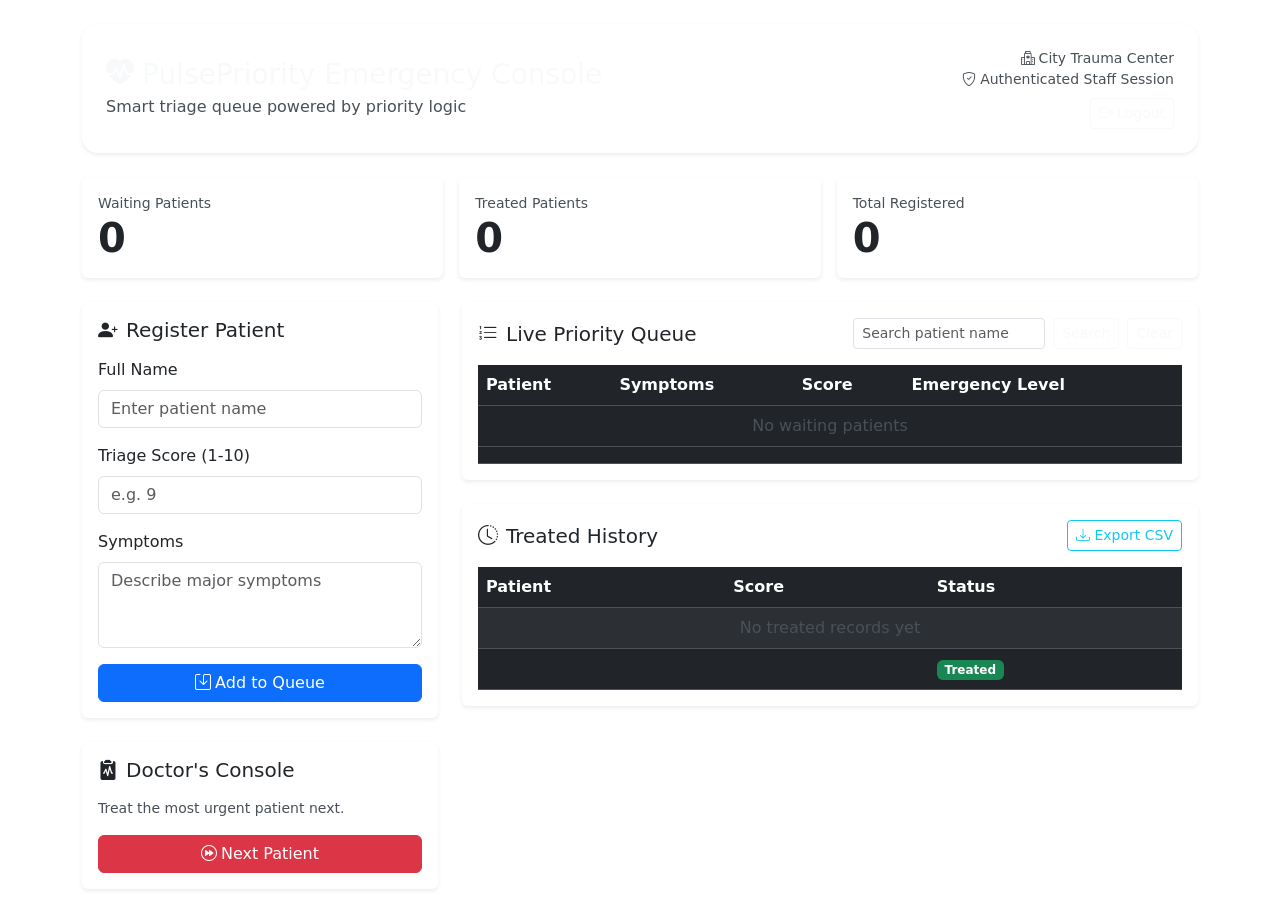
<file: src/main/resources/templates/index.html>
<!DOCTYPE html>
<html lang="en" xmlns:th="http://www.thymeleaf.org">
<head>
    <meta charset="UTF-8">
    <meta name="viewport" content="width=device-width, initial-scale=1">
    <title>PulsePriority Dashboard</title>
    <link href="https://cdn.jsdelivr.net/npm/bootstrap@5.3.3/dist/css/bootstrap.min.css" rel="stylesheet">
    <link href="https://cdn.jsdelivr.net/npm/bootstrap-icons@1.11.3/font/bootstrap-icons.css" rel="stylesheet">
    <link rel="stylesheet" th:href="@{/css/styles.css}">
</head>
<body>
<div class="container py-4">
    <header class="dashboard-header p-4 rounded-4 mb-4 shadow-sm">
        <div class="d-flex justify-content-between align-items-center flex-wrap gap-3">
            <div>
                <h1 class="h3 mb-1 text-light"><i class="bi bi-heart-pulse-fill me-2"></i>PulsePriority Emergency Console</h1>
                <p class="mb-0 text-light-emphasis">Smart triage queue powered by priority logic</p>
            </div>
            <div class="text-end text-light-emphasis small">
                <div><i class="bi bi-hospital me-1"></i>City Trauma Center</div>
                <div><i class="bi bi-shield-check me-1"></i>Authenticated Staff Session</div>
                <a class="btn btn-outline-light btn-sm mt-2" th:href="@{/logout}">
                    <i class="bi bi-box-arrow-right me-1"></i>Logout
                </a>
            </div>
        </div>
    </header>

    <div class="row g-3 mb-4">
        <div class="col-md-4">
            <div class="card card-dark border-0 shadow-sm stat-card">
                <div class="card-body">
                    <div class="text-light-emphasis small">Waiting Patients</div>
                    <div class="display-6 fw-semibold" th:text="${stats.waiting}">0</div>
                </div>
            </div>
        </div>
        <div class="col-md-4">
            <div class="card card-dark border-0 shadow-sm stat-card">
                <div class="card-body">
                    <div class="text-light-emphasis small">Treated Patients</div>
                    <div class="display-6 fw-semibold" th:text="${stats.treated}">0</div>
                </div>
            </div>
        </div>
        <div class="col-md-4">
            <div class="card card-dark border-0 shadow-sm stat-card">
                <div class="card-body">
                    <div class="text-light-emphasis small">Total Registered</div>
                    <div class="display-6 fw-semibold" th:text="${stats.total}">0</div>
                </div>
            </div>
        </div>
    </div>

    <div class="row g-4">
        <div class="col-lg-4">
            <div class="card card-dark border-0 shadow-sm">
                <div class="card-body">
                    <h2 class="h5 mb-3"><i class="bi bi-person-plus-fill me-2"></i>Register Patient</h2>
                    <form th:action="@{/patients}" th:object="${patientRequest}" method="post" class="d-grid gap-3">
                        <div>
                            <label class="form-label">Full Name</label>
                            <input type="text" class="form-control" th:field="*{fullName}" placeholder="Enter patient name">
                        </div>
                        <div>
                            <label class="form-label">Triage Score (1-10)</label>
                            <input type="number" min="1" max="10" class="form-control" th:field="*{triageScore}" placeholder="e.g. 9">
                        </div>
                        <div>
                            <label class="form-label">Symptoms</label>
                            <textarea class="form-control" rows="3" th:field="*{symptoms}" placeholder="Describe major symptoms"></textarea>
                        </div>
                        <button class="btn btn-primary"><i class="bi bi-save me-1"></i>Add to Queue</button>
                    </form>
                </div>
            </div>

            <div class="card card-dark border-0 shadow-sm mt-4">
                <div class="card-body">
                    <h2 class="h5 mb-3"><i class="bi bi-clipboard2-pulse-fill me-2"></i>Doctor's Console</h2>
                    <p class="text-light-emphasis small">Treat the most urgent patient next.</p>
                    <form th:action="@{/next}" method="post">
                        <button class="btn btn-danger w-100"><i class="bi bi-fast-forward-circle me-1"></i>Next Patient</button>
                    </form>
                </div>
            </div>
        </div>

        <div class="col-lg-8">
            <div class="card card-dark border-0 shadow-sm mb-4">
                <div class="card-body">
                    <div class="d-flex justify-content-between align-items-center flex-wrap gap-2 mb-3">
                        <h2 class="h5 mb-0"><i class="bi bi-list-ol me-2"></i>Live Priority Queue</h2>
                        <form th:action="@{/}" method="get" class="d-flex gap-2">
                            <input type="text" name="q" class="form-control form-control-sm" placeholder="Search patient name" th:value="${q}">
                            <button class="btn btn-outline-light btn-sm" type="submit">Search</button>
                            <a class="btn btn-outline-light btn-sm" th:href="@{/}">Clear</a>
                        </form>
                    </div>
                    <div class="table-responsive">
                        <table class="table table-dark table-hover align-middle mb-0">
                            <thead>
                            <tr>
                                <th>Patient</th>
                                <th>Symptoms</th>
                                <th>Score</th>
                                <th>Emergency Level</th>
                            </tr>
                            </thead>
                            <tbody>
                            <tr th:if="${#lists.isEmpty(queue)}">
                                <td colspan="4" class="text-center text-light-emphasis">No waiting patients</td>
                            </tr>
                            <tr th:each="patient : ${queue}">
                                <td th:text="${patient.fullName}"></td>
                                <td th:text="${patient.symptoms}"></td>
                                <td>
                                    <span class="badge text-bg-light" th:text="${patient.triageScore}"></span>
                                </td>
                                <td>
                                    <span class="badge"
                                          th:classappend="' text-bg-' + ${badgeClassResolver.apply(patient.triageScore)}"
                                          th:text="${severityTextResolver.apply(patient.triageScore)}"></span>
                                </td>
                            </tr>
                            </tbody>
                        </table>
                    </div>
                </div>
            </div>

            <div class="card card-dark border-0 shadow-sm">
                <div class="card-body">
                    <div class="d-flex justify-content-between align-items-center flex-wrap gap-2 mb-3">
                        <h2 class="h5 mb-0"><i class="bi bi-clock-history me-2"></i>Treated History</h2>
                        <a class="btn btn-outline-info btn-sm" th:href="@{/api/triage/history/export}">
                            <i class="bi bi-download me-1"></i>Export CSV
                        </a>
                    </div>
                    <div class="table-responsive">
                        <table class="table table-dark table-striped align-middle mb-0">
                            <thead>
                            <tr>
                                <th>Patient</th>
                                <th>Score</th>
                                <th>Status</th>
                            </tr>
                            </thead>
                            <tbody>
                            <tr th:if="${#lists.isEmpty(history)}">
                                <td colspan="3" class="text-center text-light-emphasis">No treated records yet</td>
                            </tr>
                            <tr th:each="patient : ${history}">
                                <td th:text="${patient.fullName}"></td>
                                <td th:text="${patient.triageScore}"></td>
                                <td><span class="badge text-bg-success">Treated</span></td>
                            </tr>
                            </tbody>
                        </table>
                    </div>
                </div>
            </div>
        </div>
    </div>
</div>
<script src="https://cdn.jsdelivr.net/npm/bootstrap@5.3.3/dist/js/bootstrap.bundle.min.js"></script>
</body>
</html>
</file>
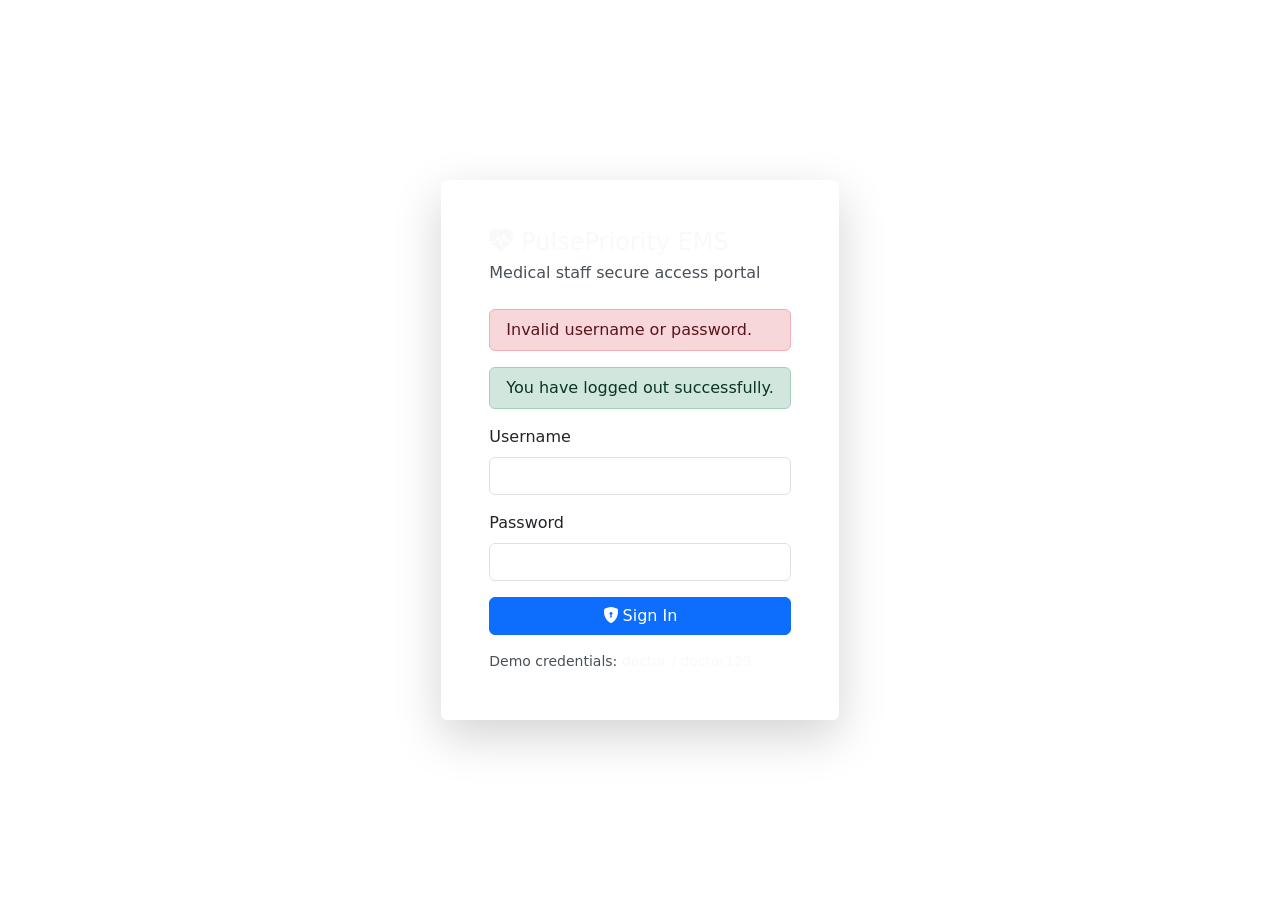
<file: src/main/resources/templates/login.html>
<!DOCTYPE html>
<html lang="en" xmlns:th="http://www.thymeleaf.org">
<head>
    <meta charset="UTF-8">
    <meta name="viewport" content="width=device-width, initial-scale=1">
    <title>PulsePriority Login</title>
    <link href="https://cdn.jsdelivr.net/npm/bootstrap@5.3.3/dist/css/bootstrap.min.css" rel="stylesheet">
    <link href="https://cdn.jsdelivr.net/npm/bootstrap-icons@1.11.3/font/bootstrap-icons.css" rel="stylesheet">
    <link rel="stylesheet" th:href="@{/css/styles.css}">
</head>
<body class="login-bg">
<div class="container min-vh-100 d-flex align-items-center justify-content-center">
    <div class="card card-dark border-0 shadow-lg login-card">
        <div class="card-body p-4 p-md-5">
            <h1 class="h4 text-light mb-1"><i class="bi bi-heart-pulse-fill me-2"></i>PulsePriority EMS</h1>
            <p class="text-light-emphasis mb-4">Medical staff secure access portal</p>

            <div class="alert alert-danger py-2" th:if="${param.error}">
                Invalid username or password.
            </div>
            <div class="alert alert-success py-2" th:if="${param.logout}">
                You have logged out successfully.
            </div>

            <form th:action="@{/login}" method="post" class="d-grid gap-3">
                <div>
                    <label for="username" class="form-label">Username</label>
                    <input id="username" name="username" type="text" class="form-control" required>
                </div>
                <div>
                    <label for="password" class="form-label">Password</label>
                    <input id="password" name="password" type="password" class="form-control" required>
                </div>
                <button class="btn btn-primary">
                    <i class="bi bi-shield-lock-fill me-1"></i>Sign In
                </button>
            </form>

            <div class="mt-3 small text-light-emphasis">
                Demo credentials: <span class="text-light">doctor / doctor123</span>
            </div>
        </div>
    </div>
</div>
</body>
</html>
</file>
